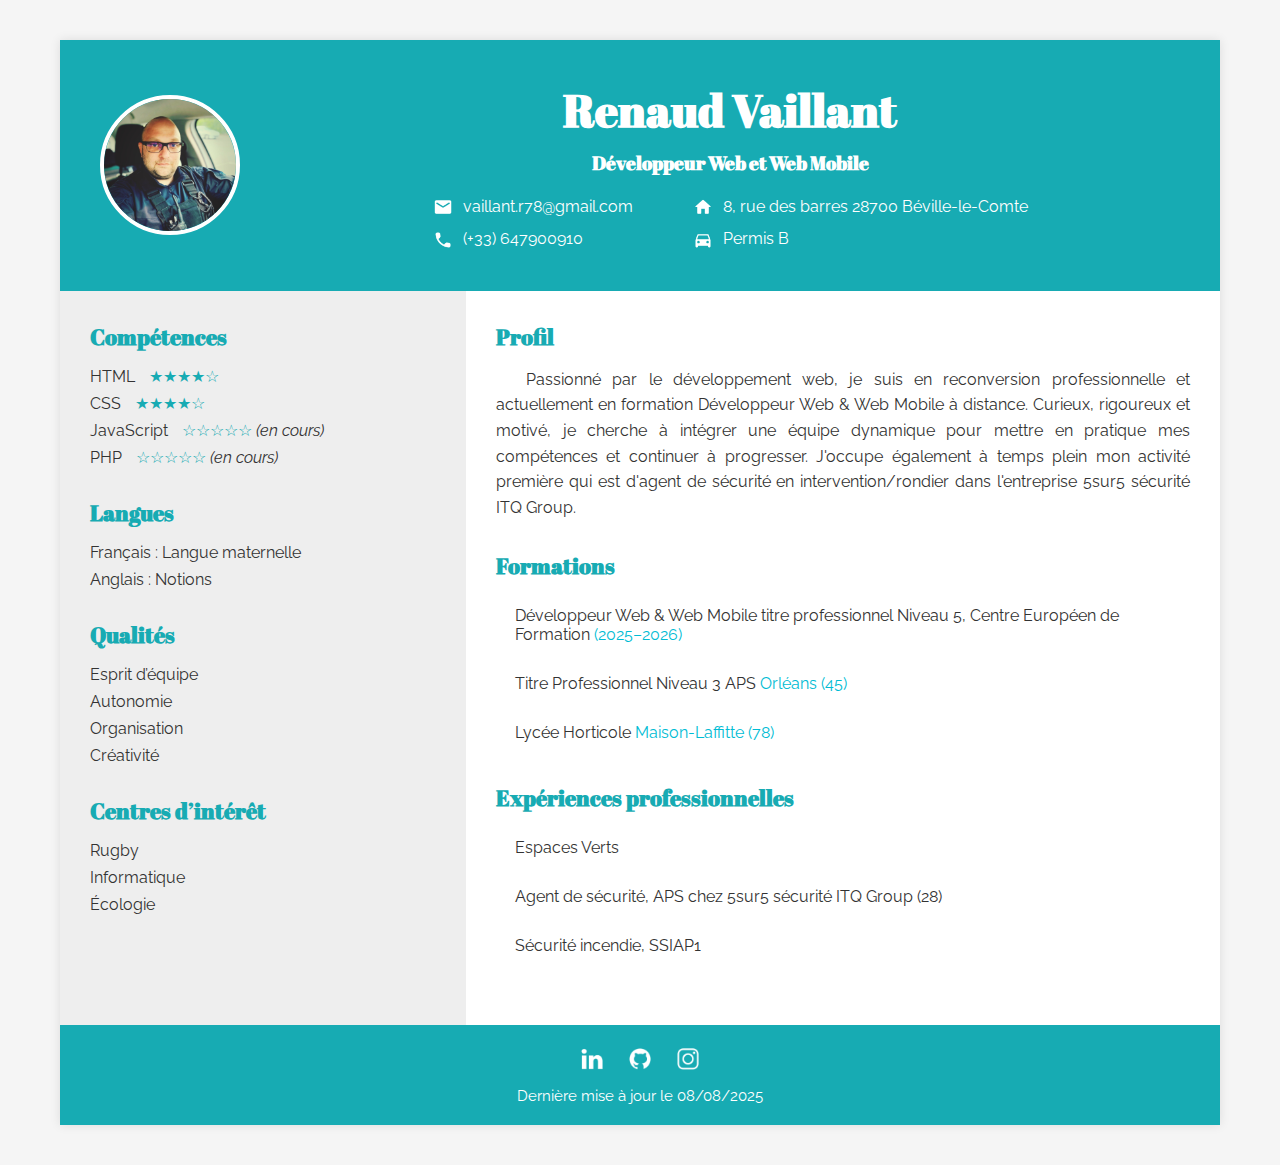
<file: index.html>
<!DOCTYPE html>
<html lang="fr">
<head>
  <meta charset="UTF-8">
  <meta name="viewport" content="width=device-width, initial-scale=1.0">
  <title>CV Renaud Vaillant</title>
  <link href="https://fonts.googleapis.com/css2?family=Abril+Fatface&family=Raleway:wght@400;600&display=swap" rel="stylesheet">
  <link rel="stylesheet" href="styles.css">
</head>
<body>

  <div class="container">

    <header class="header" role="banner">
      <div class="header-top">
        <div class="photo">
          <a href="./asset/img/renaud.jpg" target="_blank" title="Cliquez pour agrandir">
            <img src="./asset/img/renaud.jpg" alt="Photo de Renaud Vaillant">
          </a>
        </div>
        <div class="header-info">
          <h1>Renaud Vaillant</h1>
          <h2>Développeur Web et Web Mobile</h2>

          <div class="info-columns">
            <div class="info-column">
              <p>
                <img src="./asset/icons/icon-enveloppe.webp" class="icon" alt="Icône enveloppe">
                <a href="mailto:vaillant.r78@gmail.com">vaillant.r78@gmail.com</a>
              </p>
              <p>
                <img src="./asset/icons/icon-téléphone.webp" class="icon" alt="Icône téléphone">
                <a href="tel:+33647900910">(+33) 647900910</a>
              </p>
            </div>
            <div class="info-column">
              <p>
                <img src="./asset/icons/icon-maison.webp" class="icon" alt="Icône maison">
                <a href="https://www.google.com/maps?q=8,+rue+des+barres,+28700+Béville-le-Comte" target="_blank">
                  8, rue des barres 28700 Béville-le-Comte
                </a>
              </p>
              <p>
                <img src="./asset/icons/icon-voiture.webp" class="icon" alt="Icône voiture">
                Permis B
              </p>
            </div>
          </div>
        </div>
      </div>
    </header>

    <main class="main" role="main">
      <table class="cv-table">
        <tbody>
          <tr>
            <td class="left-column">
              <section>
                <h3>Compétences</h3>
                <ul class="skills">
                  <li>HTML <span class="stars">★★★★☆</span></li>
                  <li>CSS <span class="stars">★★★★☆</span></li>
                  <li>JavaScript <span class="stars">☆☆☆☆☆</span> <em>(en cours)</em></li>
                  <li>PHP <span class="stars">☆☆☆☆☆</span> <em>(en cours)</em></li>
                </ul>
              </section>

              <section>
                <h3>Langues</h3>
                <ul>
                  <li>Français : Langue maternelle</li>
                  <li>Anglais : Notions</li>
                </ul>
              </section>

              <section>
                <h3>Qualités</h3>
                <ul>
                  <li>Esprit d’équipe</li>
                  <li>Autonomie</li>
                  <li>Organisation</li>
                  <li>Créativité</li>
                </ul>
              </section>

              <section>
                <h3>Centres d’intérêt</h3>
                <ul>
                  <li>Rugby</li>
                  <li>Informatique</li>
                  <li>Écologie</li>
                </ul>
              </section>
            </td>

            <td class="right-column">
              <section>
                <h3>Profil</h3>
                <p class="profil-text">
                  Passionné par le développement web, je suis en reconversion professionnelle et actuellement en formation Développeur Web & Web Mobile à distance. Curieux, rigoureux et motivé, je cherche à intégrer une équipe dynamique pour mettre en pratique mes compétences et continuer à progresser. J'occupe également à temps plein mon activité première qui est d'agent de sécurité en intervention/rondier dans l'entreprise 5sur5 sécurité ITQ Group.
                </p>
              </section>

              <section>
                <h3>Formations</h3>
                  <ul class="hover-list">
                    <li>
                      Développeur Web & Web Mobile titre professionnel Niveau 5, Centre Européen de Formation
                        <span style="color: var(--turquoise);">(2025–2026)</span>
                    </li>
                    <li>
                      Titre Professionnel Niveau 3 APS
                        <span style="color: var(--turquoise);">Orléans (45)</span>
                    </li>
                    <li>
                       Lycée Horticole
                        <span style="color: var(--turquoise);">Maison-Laffitte (78)</span>
                    </li>
                  </ul>
              </section>

              <section>
                <h3>Expériences professionnelles</h3>
                <ul class="hover-list">
                  <li>Espaces Verts</li>
                  <li>Agent de sécurité, APS chez 5sur5 sécurité ITQ Group (28)</li>
                  <li>Sécurité incendie, SSIAP1</li>
                </ul>
              </section>
            </td>
          </tr>
        </tbody>
      </table>
    </main>

    <footer class="footer" role="contentinfo">
      <div class="social-icons">
        <a href="https://www.linkedin.com/in/renaud-vaillant" target="_blank">
          <img src="./asset/icons/icon-In.webp" alt="LinkedIn" class="social-icon">
        </a>
        <a href="https://github.com/renaudvaillant" target="_blank">
          <img src="./asset/icons/icon-github.webp" alt="GitHub" class="social-icon">
        </a>
        <a href="https://www.instagram.com/renaudvaillant" target="_blank">
          <img src="./asset/icons/icon-insta.webp" alt="Instagram" class="social-icon">
        </a>
      </div>
      <p class="update-date">Dernière mise à jour le 08/08/2025</p>
    </footer>

  </div>

</body>
</html>
</file>
<file: styles.css>
@import url('https://fonts.googleapis.com/css2?family=Abril+Fatface&family=Raleway:wght@400;600&display=swap');

:root {
  --turquoise: #00bcd4;
  --white: #ffffff;
  --gray: #f5f5f5;
  --light-gray: #eeeeee;
  --hover-bg: #e3e3e3;
  --text: #333333;
}

* {
  margin: 0;
  padding: 0;
  box-sizing: border-box;
}

body {
  font-family: 'Raleway', sans-serif;
  background-color: #f5f5f5;
  color: #333333;
  display: flex;
  justify-content: center;
  padding: 40px 20px;
}

.container {
  max-width: 1160px;
  width: 100%;
  background-color: #ffffff;
  box-shadow: 0 0 10px rgba(0, 0, 0, 0.1);
}
.header {
  background-color: #17abb3;
  color: #ffffff;
  padding: 40px;
}

.header-top {
  display: flex;
  flex-wrap: wrap;
  align-items: center;
  gap: 40px;
}

.photo {
  width: 140px;
  height: 140px;
  border-radius: 50%;
  overflow: hidden;
  border: 4px solid #ffffff;
  flex-shrink: 0;
}

.photo img {
  width: 100%;
  height: 100%;
  object-fit: cover;
  transition: transform 0.3s ease;
}

.photo img:hover {
  transform: scale(1.05);
}

.header-info {
  flex: 1;
  text-align: center;
}

.header-info h1,
.header-info h2 {
  font-family: 'Abril Fatface', cursive;
}

.header-info h1 {
  font-size: 2.8em;
  margin-bottom: 10px;
}

.header-info h2 {
  font-size: 1.2em;
  margin-bottom: 20px;
}

.info-columns {
  display: flex;
  justify-content: center;
  gap: 60px;
  flex-wrap: wrap;
  margin-top: 20px;
}

.info-column {
  display: flex;
  flex-direction: column;
  gap: 10px;
  align-items: flex-start;
}

.info-column p {
  display: flex;
  align-items: center;
  gap: 10px;
  font-size: 1em;
  line-height: 1.4;
}

.icon {
  width: 20px;
  height: 20px;
  object-fit: contain;
  filter: brightness(0) invert(1);
}

a {
  color: inherit;
  text-decoration: none;
}

.header a {
  color: #ffffff;
}

.header a:hover {
  text-decoration: underline;
}

.cv-table {
  width: 100%;
  border-collapse: collapse;
}

.left-column {
  width: 35%;
  background-color: #eeeeee;
  padding: 30px;
  vertical-align: top;
}

.right-column {
  width: 65%;
  background-color: #ffffff;
  padding: 30px;
  vertical-align: top;
}

section {
  margin-bottom: 30px;
}

section h3 {
  font-family: 'Abril Fatface', cursive;
  font-size: 1.4em;
  margin-bottom: 15px;
  color: #17abb3;
}

ul {
  list-style: none;
  padding-left: 0;
}

ul li {
  margin-bottom: 8px;
  font-size: 1em;
}

.skills .stars {
  color: #17abb3;
  margin-left: 10px;
}

.profil-text {
  text-align: justify;
  text-indent: 30px;
  line-height: 1.6;
}

.hover-list li {
  position: relative;
  padding: 10px 15px;
  margin-bottom: 10px;
  transition: background-color 0.3s ease, border-left 0.3s ease;
  border-left: 4px solid transparent;
}

.hover-list li:hover {
  background-color: #e3e3e3;
  border-left: 4px solid #17abb3;
}

.footer {
  background-color: #17abb3;
  text-align: center;
  padding: 20px;
  font-size: 0.95em;
  color: #ffffff;
}

.social-icons {
  display: flex;
  justify-content: center;
  gap: 20px;
  margin-bottom: 10px;
}

.social-icon {
  width: 28px;
  height: 28px;
  filter: brightness(0) invert(1);
  transition: transform 0.3s ease, opacity 0.3s ease;
}

.social-icon:hover {
  transform: scale(1.1);
  opacity: 0.7;
}

@media (max-width: 768px) {
  .header-top {
    flex-direction: column;
    text-align: center;
  }

  .info-columns {
    flex-direction: column;
    gap: 20px;
  }

  .cv-table {
    display: block;
  }

  .left-column,
  .right-column {
    width: 100%;
    padding: 20px;
  }
}
</file>
<file: css/styles.css>
@import url('https://fonts.googleapis.com/css2?family=Abril+Fatface&family=Raleway:wght@400;600&display=swap');

:root {
  --turquoise: #00bcd4;
  --white: #ffffff;
  --gray: #f5f5f5;
  --light-gray: #eeeeee;
  --hover-bg: #e3e3e3;
  --text: #333333;
}

* {
  margin: 0;
  padding: 0;
  box-sizing: border-box;
}

body {
  font-family: 'Raleway', sans-serif;
  background-color: #f5f5f5;
  color: #333333;
  display: flex;
  justify-content: center;
  padding: 40px 20px;
}

.container {
  max-width: 1160px;
  width: 100%;
  background-color: #ffffff;
  box-shadow: 0 0 10px rgba(0, 0, 0, 0.1);
}
.header {
  background-color: #17abb3;
  color: #ffffff;
  padding: 40px;
}

.header-top {
  display: flex;
  flex-wrap: wrap;
  align-items: center;
  gap: 40px;
}

.photo {
  width: 140px;
  height: 140px;
  border-radius: 50%;
  overflow: hidden;
  border: 4px solid #ffffff;
  flex-shrink: 0;
}

.photo img {
  width: 100%;
  height: 100%;
  object-fit: cover;
  transition: transform 0.3s ease;
}

.photo img:hover {
  transform: scale(1.05);
}

.header-info {
  flex: 1;
  text-align: center;
}

.header-info h1,
.header-info h2 {
  font-family: 'Abril Fatface', cursive;
}

.header-info h1 {
  font-size: 2.8em;
  margin-bottom: 10px;
}

.header-info h2 {
  font-size: 1.2em;
  margin-bottom: 20px;
}

.info-columns {
  display: flex;
  justify-content: center;
  gap: 60px;
  flex-wrap: wrap;
  margin-top: 20px;
}

.info-column {
  display: flex;
  flex-direction: column;
  gap: 10px;
  align-items: flex-start;
}

.info-column p {
  display: flex;
  align-items: center;
  gap: 10px;
  font-size: 1em;
  line-height: 1.4;
}

.icon {
  width: 20px;
  height: 20px;
  object-fit: contain;
  filter: brightness(0) invert(1);
}

a {
  color: inherit;
  text-decoration: none;
}

.header a {
  color: #ffffff;
}

.header a:hover {
  text-decoration: underline;
}

.cv-table {
  width: 100%;
  border-collapse: collapse;
}

.left-column {
  width: 35%;
  background-color: #eeeeee;
  padding: 30px;
  vertical-align: top;
}

.right-column {
  width: 65%;
  background-color: #ffffff;
  padding: 30px;
  vertical-align: top;
}

section {
  margin-bottom: 30px;
}

section h3 {
  font-family: 'Abril Fatface', cursive;
  font-size: 1.4em;
  margin-bottom: 15px;
  color: #17abb3;
}

ul {
  list-style: none;
  padding-left: 0;
}

ul li {
  margin-bottom: 8px;
  font-size: 1em;
}

.skills .stars {
  color: #17abb3;
  margin-left: 10px;
}

.profil-text {
  text-align: justify;
  text-indent: 30px;
  line-height: 1.6;
}

.hover-list li {
  position: relative;
  padding: 10px 15px;
  margin-bottom: 10px;
  transition: background-color 0.3s ease, border-left 0.3s ease;
  border-left: 4px solid transparent;
}

.hover-list li:hover {
  background-color: #e3e3e3;
  border-left: 4px solid #17abb3;
}

.footer {
  background-color: #17abb3;
  text-align: center;
  padding: 20px;
  font-size: 0.95em;
  color: #ffffff;
}

.social-icons {
  display: flex;
  justify-content: center;
  gap: 20px;
  margin-bottom: 10px;
}

.social-icon {
  width: 28px;
  height: 28px;
  filter: brightness(0) invert(1);
  transition: transform 0.3s ease, opacity 0.3s ease;
}

.social-icon:hover {
  transform: scale(1.1);
  opacity: 0.7;
}

@media (max-width: 768px) {
  .header-top {
    flex-direction: column;
    text-align: center;
  }

  .info-columns {
    flex-direction: column;
    gap: 20px;
  }

  .cv-table {
    display: block;
  }

  .left-column,
  .right-column {
    width: 100%;
    padding: 20px;
  }
}
</file>
